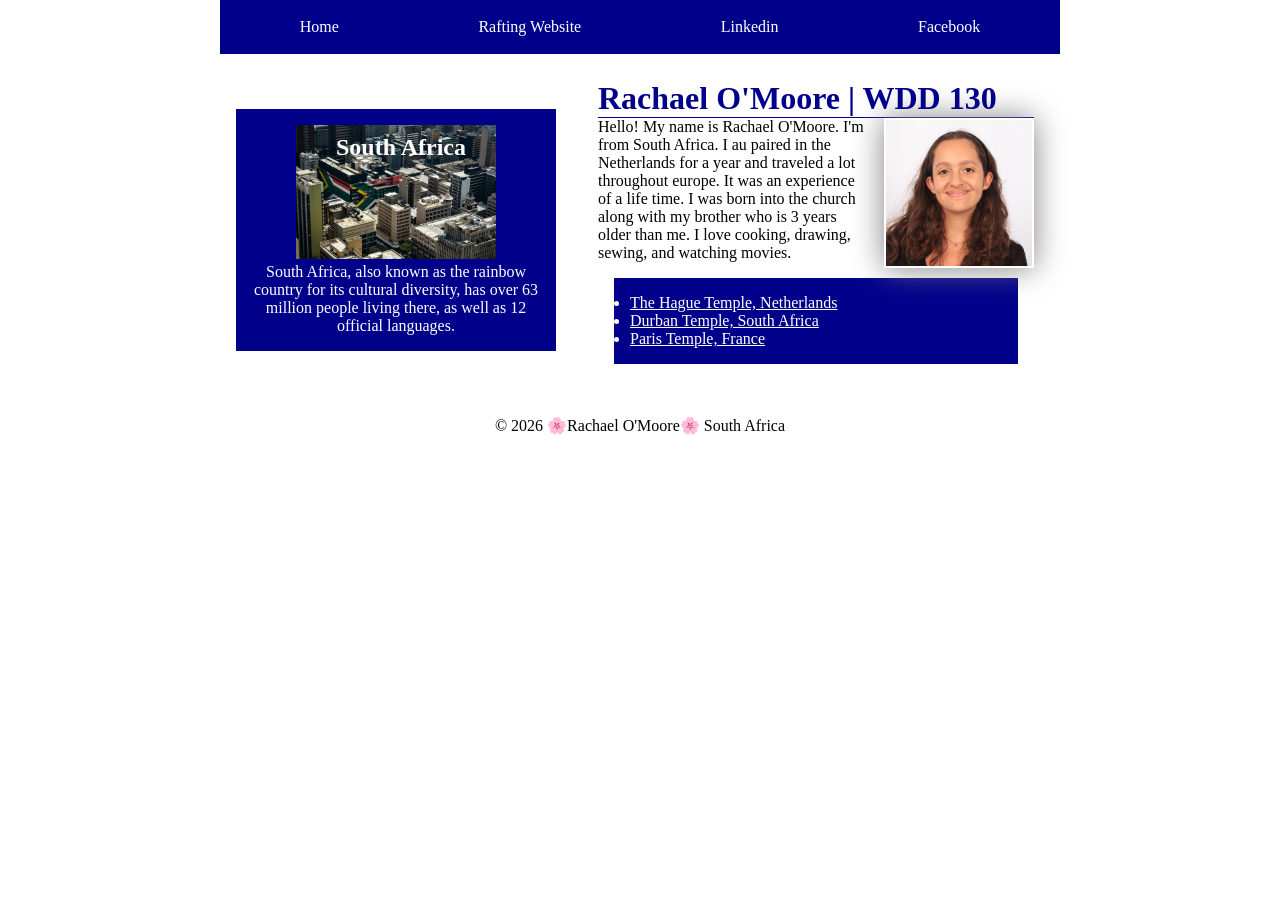
<file: index.html>
<!-- 19 March 2026 -->
<!DOCTYPE html>
<html lang="en">

<head>
    <meta charset="UTF-8">
    <meta name="viewport" content="width=device-width, initial-scale=1.0">
    <title>Rachael O'Moore | WDD 130</title>
    <meta name="description"
      content="Rachael O'Moore, WDD130, My profile home page according to course">
    <meta name="author" content="Rachael O'Moore">
    <link rel="stylesheet" href="styles/styles.css">
</head>

<body>
    <header>
        <nav>
            <a href="#">Home</a>
            <a href="wwr/"> Rafting Website</a>
            <a href="https://linkedin.com."> Linkedin </a>
            <a href="https://facebook.com."> Facebook </a>
        </nav>
    </header>
    <div class="grid">
        <main>
            <h1>Rachael O'Moore | WDD 130</h1>
            <img src="images/profile.jpg" alt="Hello, my name is Rachael O'Moore" width="200">
            <p> Hello! My name is Rachael O'Moore. I'm from South Africa. I au paired in the
                Netherlands
                for
                a year and traveled a lot throughout europe. It was an experience of a life time.
                I was born into the church along with my brother who is 3 years older than me.
                I love cooking, drawing, sewing, and watching movies.
            </p>
            <ul class="box">
                <li><a
                      href="https://www.churchofjesuschrist.org/temples/details/the-hague-netherlands-temple?lang=eng">
                        The Hague Temple, Netherlands</a></li>
                <li><a
                      href="https://www.churchofjesuschrist.org/temples/details/durban-south-africa-temple?lang=eng">
                        Durban Temple, South Africa </a></li>
                <li><a
                      href="https://www.churchofjesuschrist.org/temples/details/paris-france-temple?lang=eng">
                        Paris Temple, France </a></li>
            </ul>
        </main>
        <aside class="box">
            <h2>South Africa</h2>
            <img src="images/south-africa.jpg" alt="South Africa">
            <p>South Africa, also known as the rainbow country for its cultural diversity, has
                over 63
                million people living there, as well as 12 official languages.
            </p>
        </aside>
    </div>
    <footer>
        <p>© 2026 🌸Rachael O'Moore🌸 South Africa</p>
    </footer>
</body>

</html>
</file>
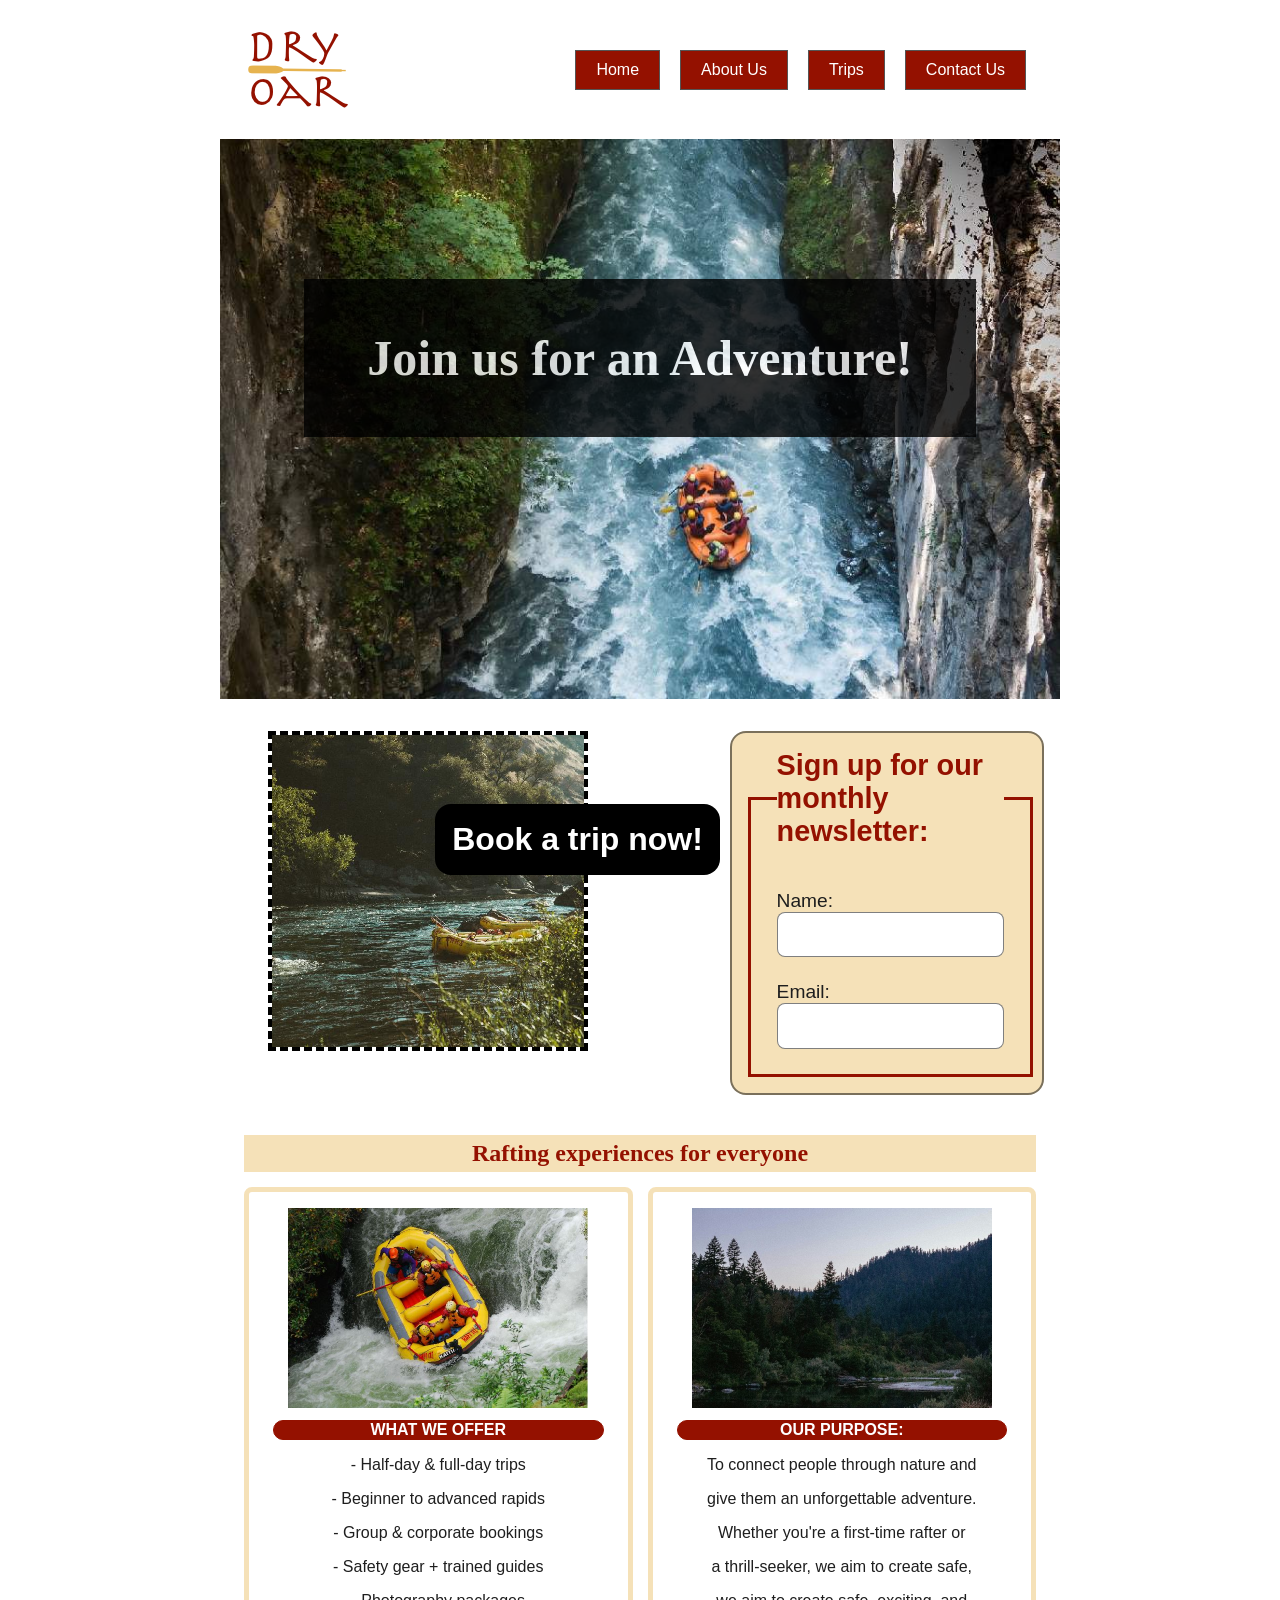
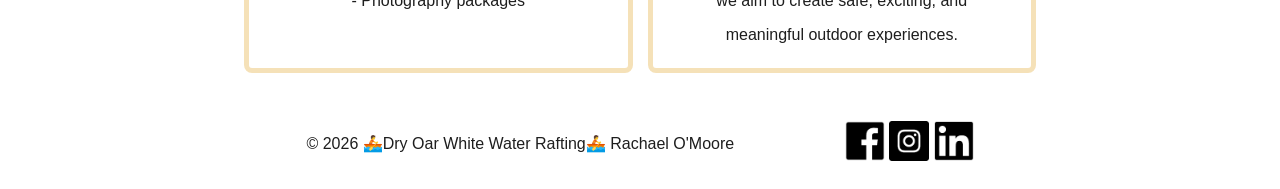
<file: wwr/index.html>
<!DOCTYPE html>
<html lang="en">

<head>
    <meta charset="UTF-8">
    <meta name="viewport" content="width=device-width, initial-scale=1.0">
    <title>Home page Dry Oar</title>
    <meta name="description"
      content="Home page for a website for a white water rafting company.">
    <meta name="author" content="Rachael O'Moore">
    <link rel="stylesheet" href="styles/rafting.css">
</head>

<body>
    <header>
        <nav class="menu">
            <img src="images/wwr-logo.png" alt="wwr logo">
            <a href="index.html">Home</a>
            <a href="about.html">About Us</a>
            <a href="trips.html">Trips</a>
            <a href="contact.html">Contact Us</a>
        </nav>
    </header>
    <main>
        <div class="hero1">
            <img src="images/home-image.jpg" alt="background">
            <h1>Join us for an Adventure!</h1>
        </div>

        <div class="action">
            
            <div class="trip-action">
                <img src="images/trip-action.jpg" alt="call to action image">
                <button onclick="window.location.href='trips.html'">Book a trip now!</button>
            </div>

            <form class="newsletter-form">
            <fieldset>
                <legend>Sign up for our monthly newsletter:</legend>
                <div>
                    <label for="name">Name:</label>
                    <input type="text" id="name" name="name">
                </div>
                <div>
                    <label for="email">Email:</label>
                    <input type="email" id="email" name="email">
                </div>
            </fieldset>
            </form>
        </div>

        <section class="offer">
            <h2>Rafting experiences for everyone</h2>
            <div>
                <figure>
                    <img src="images/rafting-offering.jpg" alt="Offers Image">
                    <figcaption class="captions">WHAT WE OFFER</figcaption>
                </figure>
                <p>- Half-day & full-day trips</p>
                <p>- Beginner to advanced rapids</p>
                <p>- Group & corporate bookings</p>
                <p>- Safety gear + trained guides</p>
                <p>- Photography packages</p>
            </div>
            
            <div>
                <figure>
                    <img src="images/rafting-purpose.jpg" alt="Purpose Image">
                    <figcaption class="captions">OUR PURPOSE:</figcaption>
            </figure>
            <p>To connect people through nature and</p>
                <p>give them an unforgettable adventure.</p>
                <p>Whether you're a first-time rafter or </p>
                <p>a thrill-seeker, we aim to create safe,</p>
                <p>we aim to create safe, exciting, and</p>
                <p>meaningful outdoor experiences.</p>
            </div>
            
        </section>
    </main>

    <footer>
        <p>© 2026 🚣Dry Oar White Water Rafting🚣 Rachael O'Moore</p>
        <nav class="socialmedia">
            <a href="www.facebook.com"> <img src="images/facebook-icon.png" alt="Facebook icon">
            </a>
            <a href="www.instagram.com"> <img src="images/instagram-icon.png" alt="Instagram icon">
            </a>
            <a href="www.linkedin.com"> <img src="images/linkedin-icon.png" alt="Linkedin icon">
            </a>
        </nav>
    </footer>
</body>

</html>
</file>
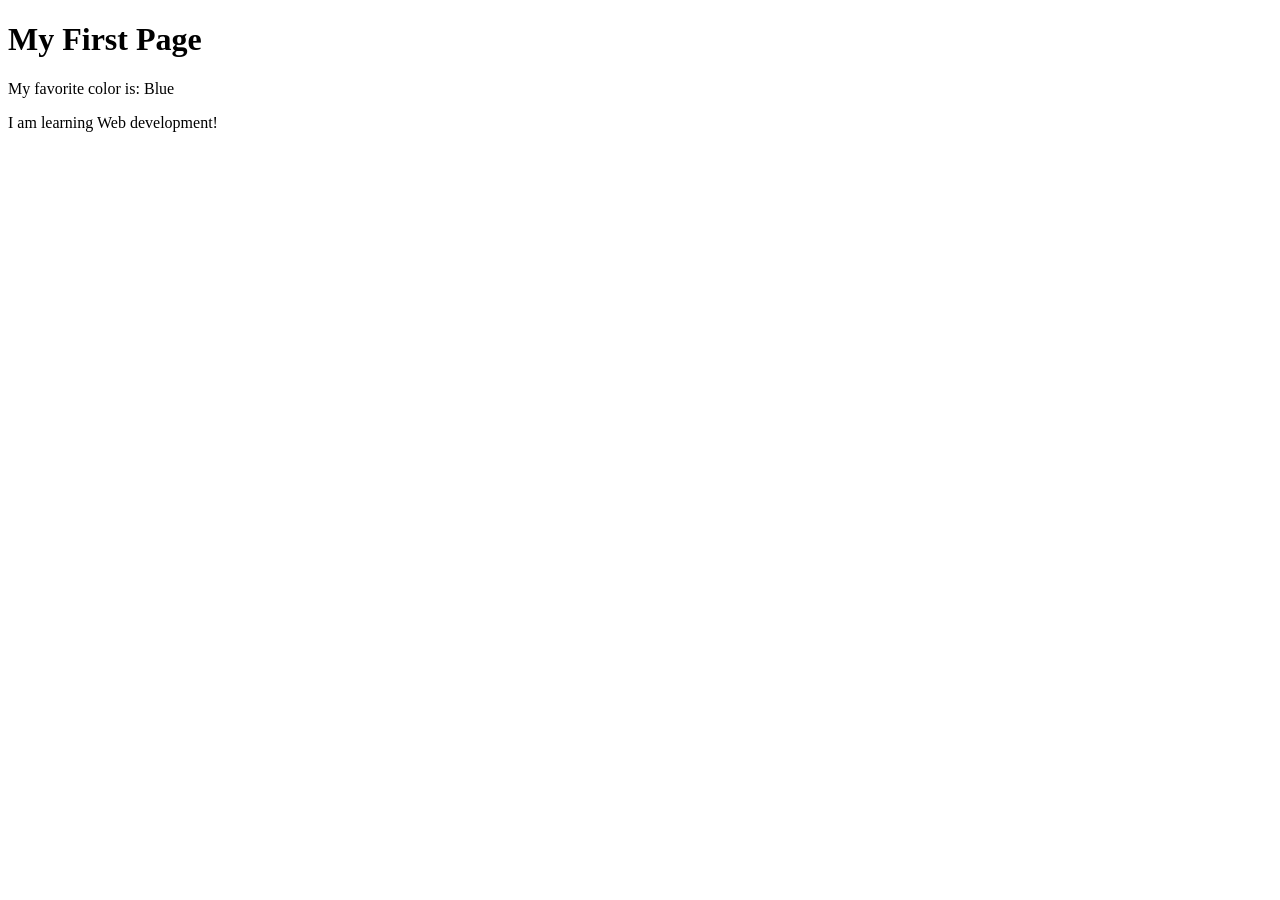
<file: week01/first-page.html>
<!DOCTYPE html>
<html lang="en">

<head>
    <meta charset="UTF-8">
    <meta name="viewport" content="width=device-width, initial-scale=1.0">
    <title>My First Page</title>
</head>

<body>
    <h1>My First Page</h1>
    <p>My favorite color is: Blue</p>
    <p>I am learning Web development!</p>
</body>

</html>
</file>
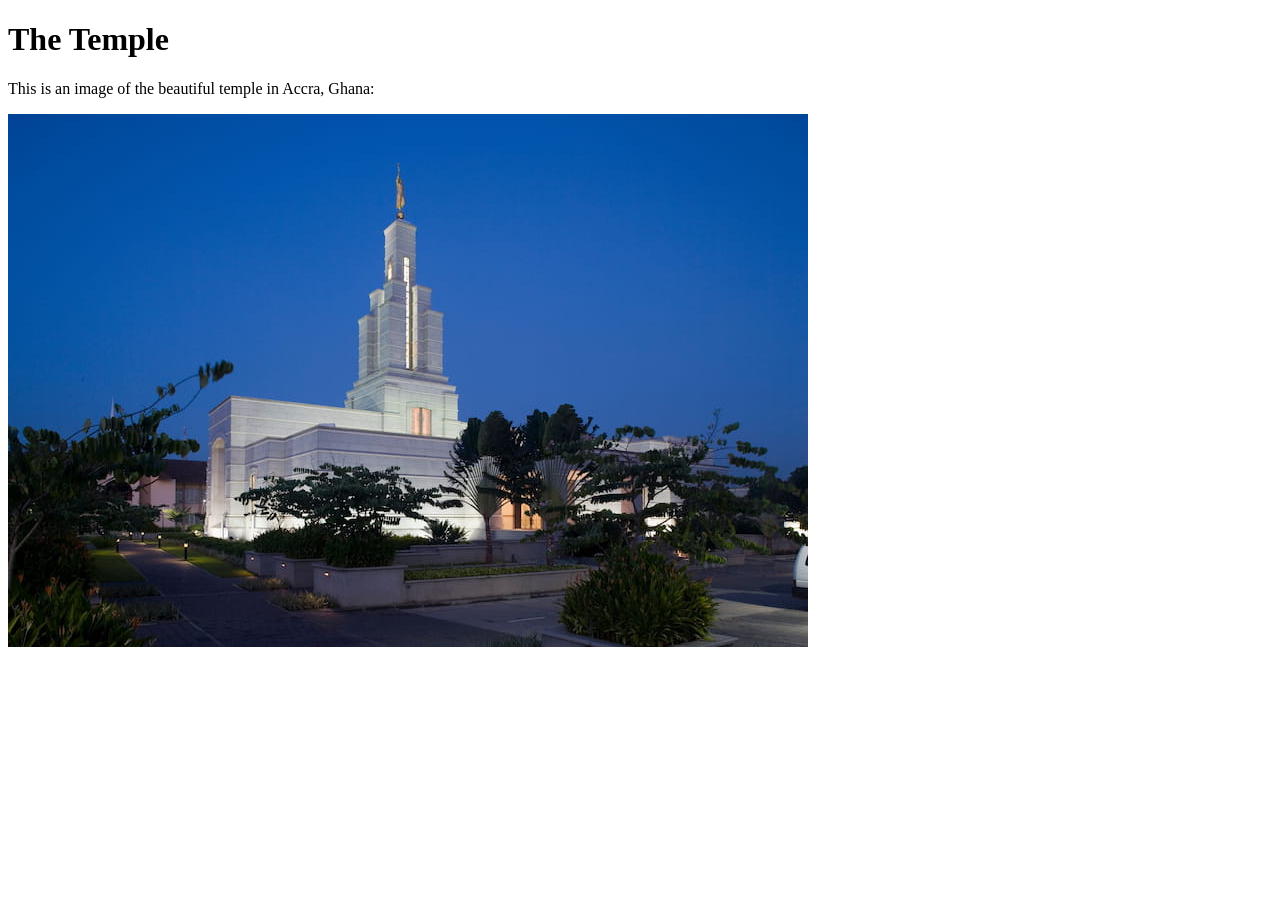
<file: week01/images-solution.html>
<!DOCTYPE html>
<html lang="en">
<head>
    <meta charset="UTF-8">
    <meta name="viewport" content="width=device-width, initial-scale=1.0">
    <title>Temple Image</title>
</head>
<body>
    <h1>The Temple</h1>
    <p>This is an image of the beautiful temple in Accra, Ghana:</p>
    <img src="images/temple-small.jpg" alt="The Accra Ghana Temple">
    
</body>
</html>
</file>
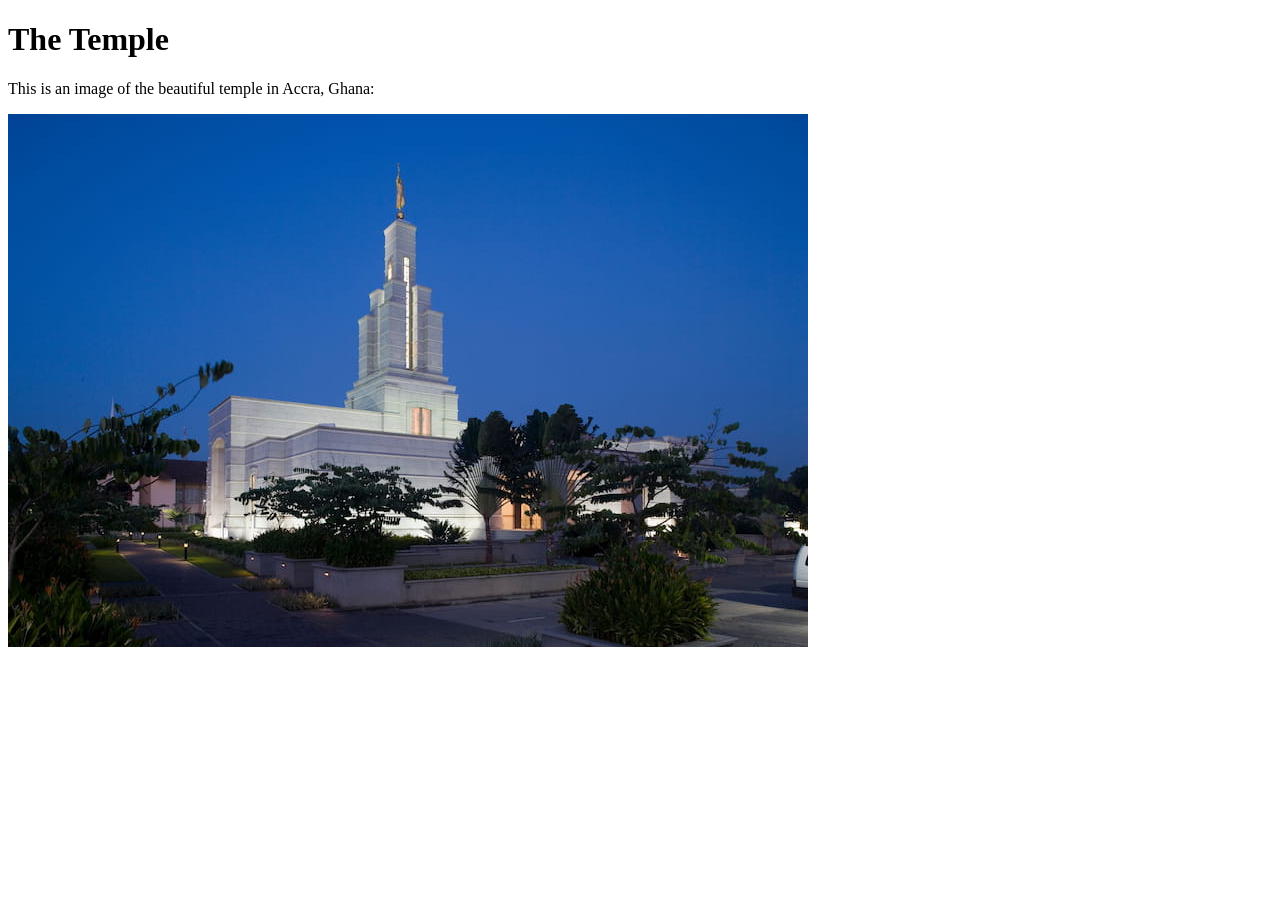
<file: week01/images.html>
<!DOCTYPE html>
<html lang="en">

<head>
    <meta charset="UTF-8">
    <meta name="viewport" content="width=device-width, initial-scale=1.0">
    <title>Temple Image</title>
</head>

<body>
    <h1>The Temple</h1>
    <p>This is an image of the beautiful temple in Accra, Ghana:</p>
    <img src="images/temple-small.jpg" alt="The Accra Ghana Temple">

</body>

</html>
</file>
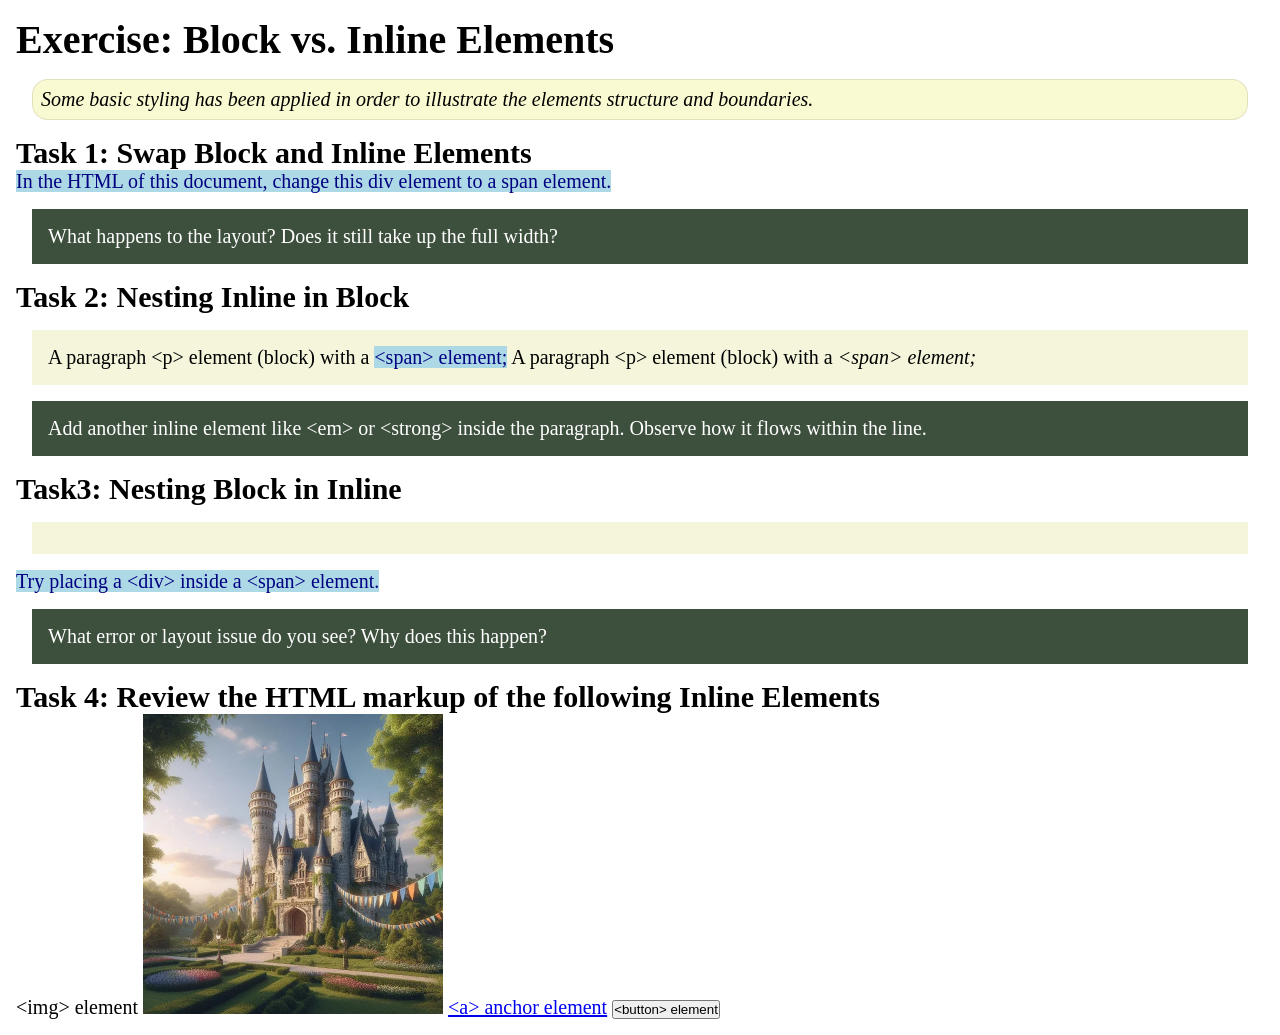
<file: week02/block-vs-inline.html>
<!DOCTYPE html>
<html lang="en">

<head>
    <meta charset="UTF-8">
    <meta name="viewport" content="width=device-width, initial-scale=1.0">
    <title>Exercise: Block vs. Inline Elements</title>
    <link rel="stylesheet" href="styles/block-vs-inline.css">
</head>

<body>
    <main>
        <h1>Exercise: Block vs. Inline Elements</h1>
        <p class="note">Some basic styling has been applied in order to illustrate the elements
            structure and
            boundaries.</p>

        <h2>Task 1: Swap Block and Inline Elements</h2>
        <span>In the HTML of this document, change this div element to a span element.</span>

        <p class="question">What happens to the layout? Does it still take up the full width?</p>

        <h2>Task 2: Nesting Inline in Block</h2>
        <p>A paragraph &lt;p&gt; element (block) with a <span>&lt;span&gt; element;</span>
            A paragraph &lt;p&gt; element (block) with a <em>&lt;span&gt; element;</em></p>
        <p class="question">Add another inline element like &lt;em&gt; or &lt;strong&gt; inside the
            paragraph. Observe
            how it flows within the line.</p>

        <h2>Task3: Nesting Block in Inline</h2>
        <span>
            <div> </div>Try placing a &lt;div&gt; inside a &lt;span&gt; element.
        </span>
        <p class="question">What error or layout issue do you see? Why does this happen?</p>


        <h2>Task 4: Review the HTML markup of the following Inline Elements</h2>
        &lt;img&gt; element
        <img src="images/castle.webp" alt="placeholder image (images are inline)" width="300"
          height="300">
        <a href="https://churchofjesuschrist.org">&lt;a&gt; anchor element</a>
        <button type="button">&lt;button&gt; element</button>
    </main>
</body>

</html>
</file>
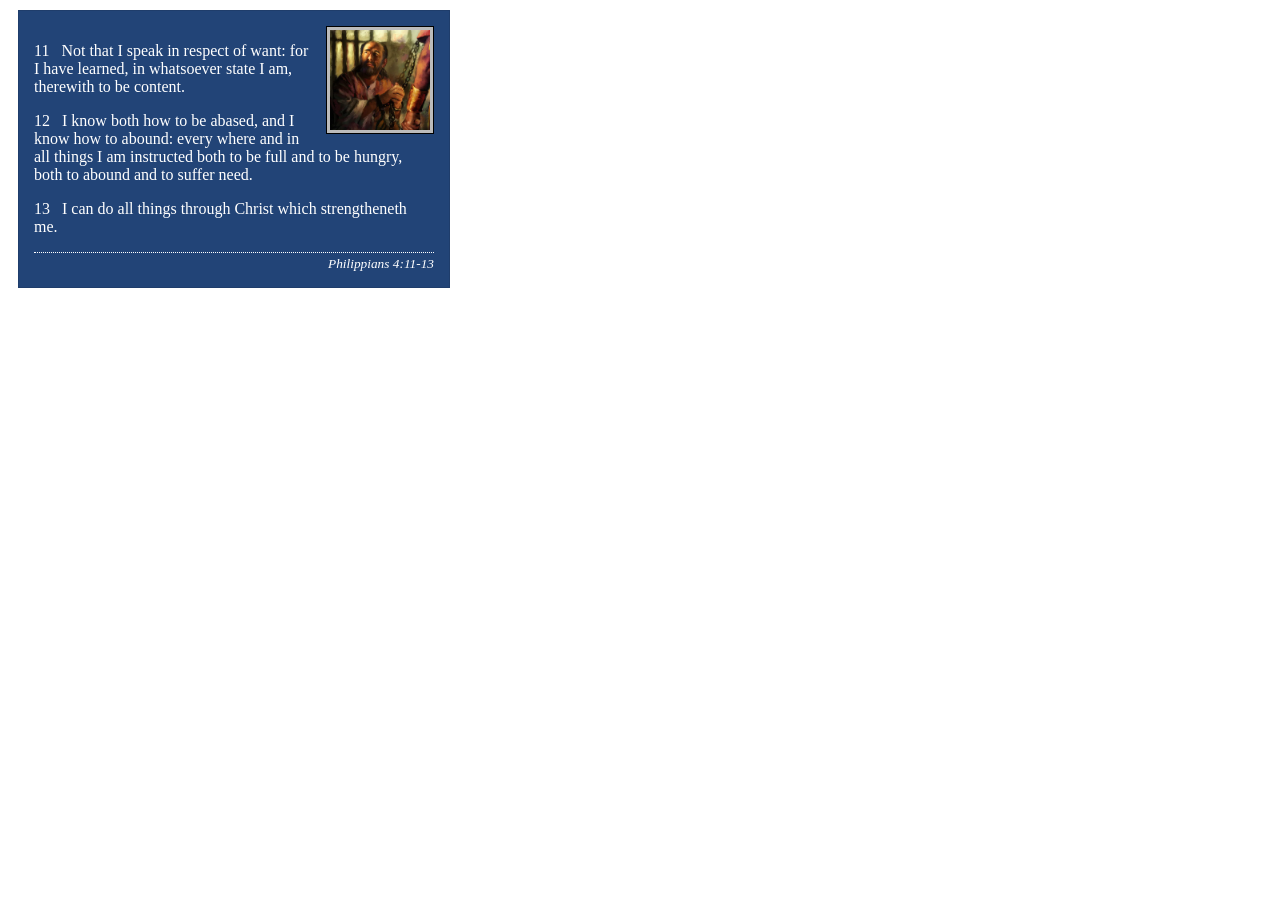
<file: week02/box-model-solution.html>
<!DOCTYPE html>
<html lang="en">
<head>
    <meta charset="UTF-8">
    <meta name="viewport" content="width=device-width, initial-scale=1.0">
    <title>Box Model Activity</title>
    <link rel="stylesheet" href="styles/box-model-solution.css">
</head>
<body>
    <main>
        <div class="callout">
            <img src="images/apostle-paul-imprisoned.webp" alt="Paul the Apostle - Imprisoned in Rome" width="200" height="200">
            <blockquote>
                <p>11 &nbsp; Not that I speak in respect of want: for I have learned, in whatsoever state I am, therewith to be content.</p>
                <p>12 &nbsp; I know both how to be abased, and I know how to abound: every where and in all things I am instructed both to be full and to be hungry, both to abound and to suffer need.</p>
                <p>13 &nbsp; I can do all things through Christ which strengtheneth me.</p>
            </blockquote>
            <cite>Philippians 4:11-13</cite>
        </div>
    </main>
</body>
</html>
</file>
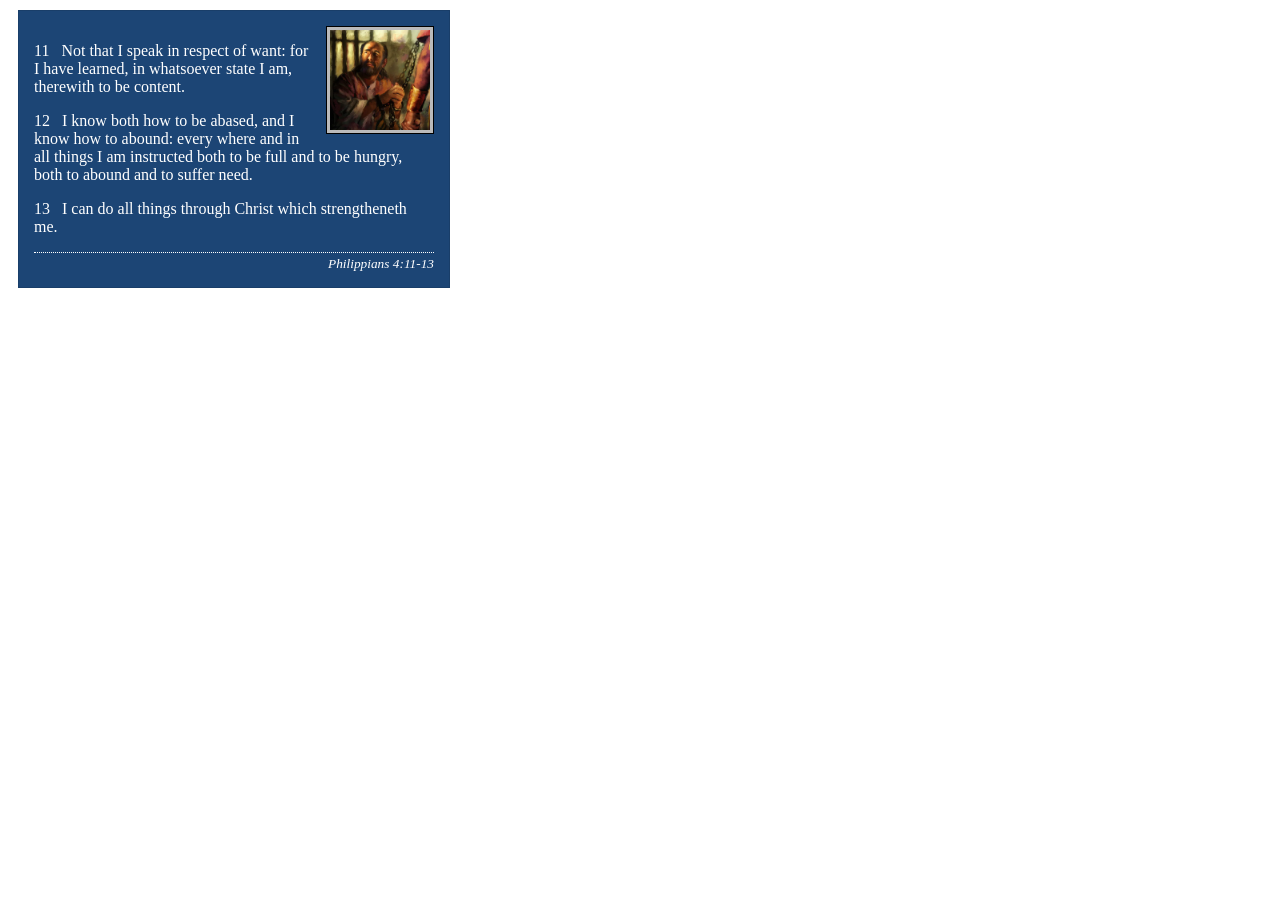
<file: week02/box-model.html>
<!DOCTYPE html>
<html lang="en">

<head>
    <meta charset="UTF-8">
    <meta name="viewport" content="width=device-width, initial-scale=1.0">
    <title>Box Model Activity</title>
    <link rel="stylesheet" href="styles/box-model.css">
</head>

<body>
    <main>
        <div class="callout">
            <img src="images/apostle-paul-imprisoned.webp"
              alt="Paul the Apostle - Imprisoned in Rome" width="200" height="200">
            <blockquote>
                <p>11 &nbsp; Not that I speak in respect of want: for I have learned, in whatsoever
                    state I am, therewith to be content.</p>
                <p>12 &nbsp; I know both how to be abased, and I know how to abound: every where and
                    in all things I am instructed both to be full and to be hungry, both to abound
                    and to suffer need.</p>
                <p>13 &nbsp; I can do all things through Christ which strengtheneth me.</p>
            </blockquote>
            <cite>Philippians 4:11-13</cite>
        </div>
    </main>
</body>

</html>
</file>
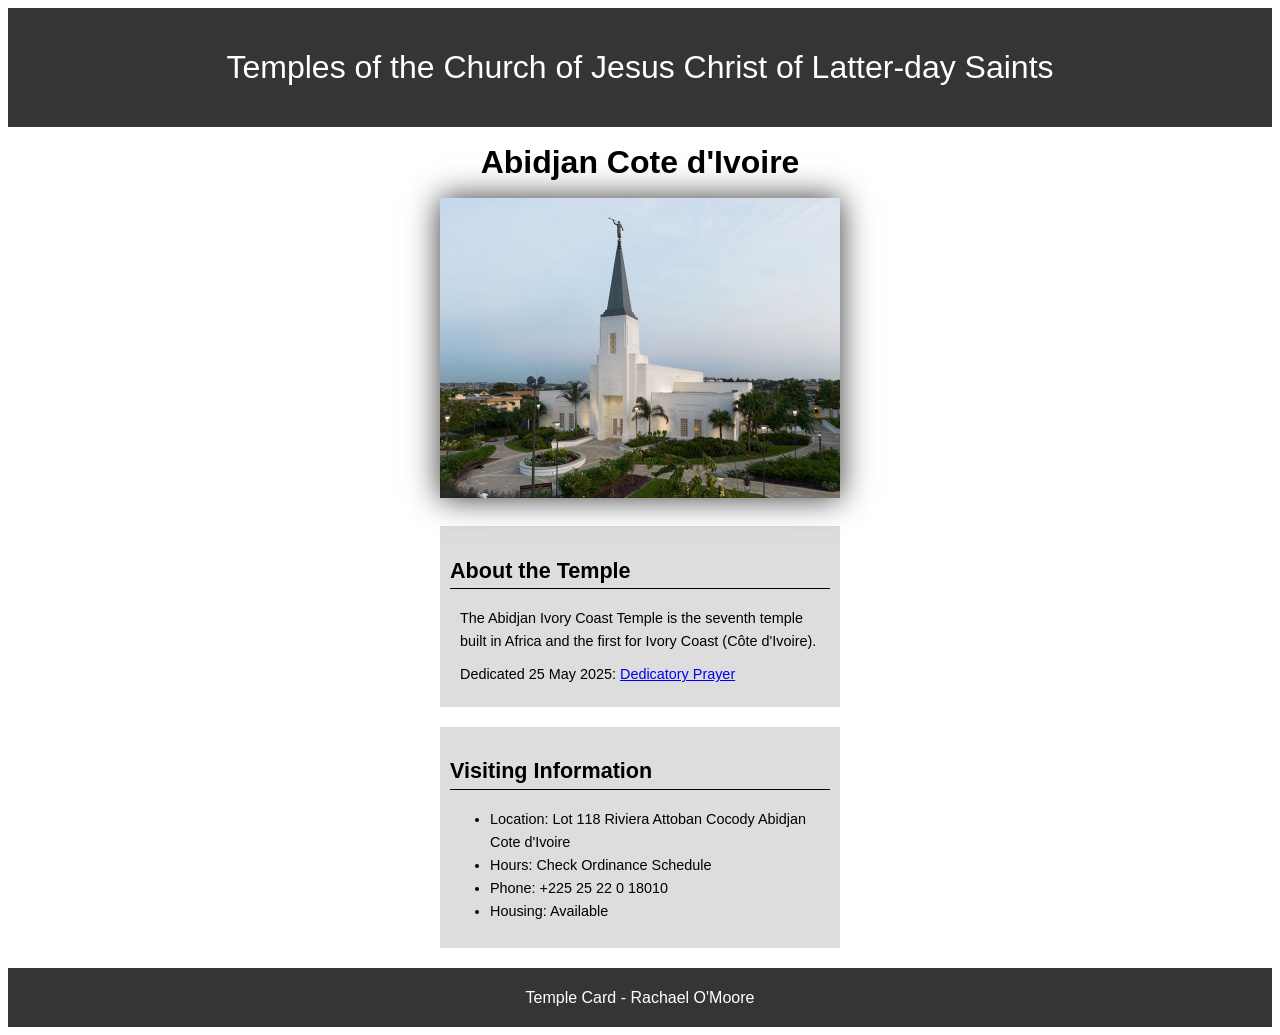
<file: week02/temple.html>
<!DOCTYPE html>
<html lang="en">

<head>
    <meta charset="UTF-8">
    <meta name="viewport" content="width=device-width, initial-scale=1.0">
    <title>Temple Card - Abidjan Cote d'Ivoire</title>
    <link rel="stylesheet" href="styles/temple.css">
</head>

<body>
    <header>
        <p>Temples of the Church of Jesus Christ of Latter-day Saints</p>
    </header>
    <main>
        <h1>Abidjan Cote d'Ivoire</h1>
        <picture>
            <img src="images/abidjan-ivory-coast.jpeg" alt="Abidjan Cote d'Ivoire Temple">
        </picture>
        <section>
            <h2>About the Temple</h2>
            <p>The Abidjan Ivory Coast Temple is the seventh temple built in Africa and the first
                for Ivory Coast (Côte
                d'Ivoire).</p>
            <p>Dedicated 25 May 2025: <a
                  href="https://www.churchofjesuschrist.org/temples/dedicatory-prayer/abidjan-ivory-coast-temple/2025-05-25?lang=eng"
                  target="_blank" rel="noopener noreferrer">Dedicatory Prayer</a></p>
        </section>
        <section>
            <h2>Visiting Information</h2>
            <ul>
                <li>Location: Lot 118 Riviera Attoban Cocody Abidjan Cote d'Ivoire</li>
                <li>Hours: Check Ordinance Schedule</li>
                <li>Phone: +225 25 22 0 18010</li>
                <li>Housing: Available</li>
            </ul>
        </section>
    </main>
    <footer>
        <p>Temple Card - Rachael O'Moore</p>
    </footer>
</body>

</html>
</file>
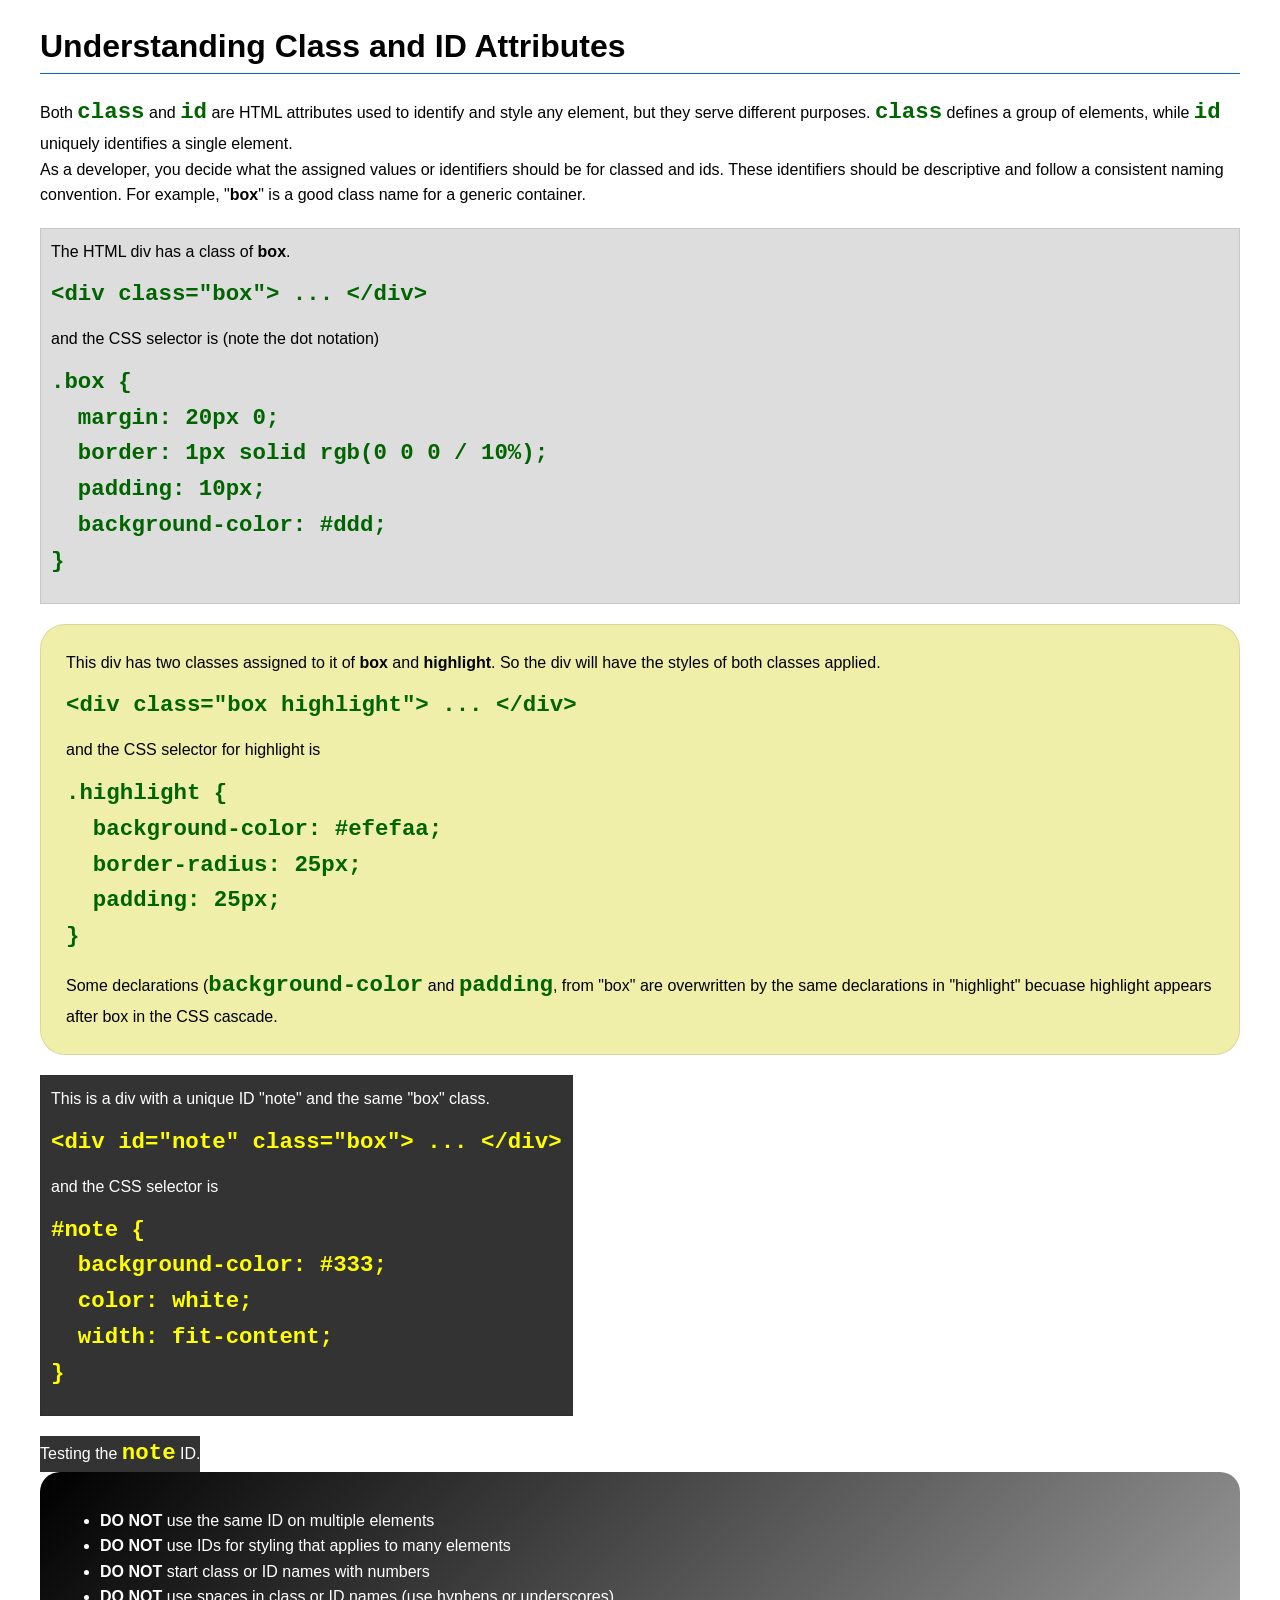
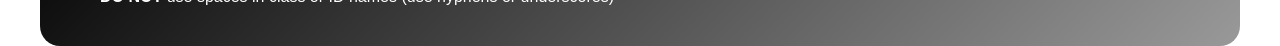
<file: week03/class-and-id.html>
<!DOCTYPE html>
<html lang="en">

<head>
    <meta charset="UTF-8">
    <meta name="viewport" content="width=device-width, initial-scale=1.0">
    <title>Class vs ID Attributes</title>
    <link rel="stylesheet" href="styles/class-and-id.css">
</head>

<body>
    <h1>Understanding Class and ID Attributes</h1>
    <p>Both <code>class</code> and <code>id</code> are HTML attributes used to identify and style
        any element, but they
        serve different purposes. <code>class</code> defines a group of elements, while
        <code>id</code> uniquely
        identifies a single element.
    </p>
    <p>As a developer, you decide what the assigned values or identifiers should be for classed and
        ids. These
        identifiers should be
        descriptive and follow a consistent naming convention. For example, "<strong>box</strong>"
        is a good class name
        for a generic container.</p>
    <div class="box">
        <p>The HTML div has a class of <strong>box</strong>.</p>
        <pre><code class="html">&lt;div class="box"&gt; ... &lt;/div&gt;</code></pre>
        and the CSS selector is (note the dot notation)
        <pre><code class="css">.box {
  margin: 20px 0;
  border: 1px solid rgb(0 0 0 / 10%);
  padding: 10px;
  background-color: #ddd; 
}</code></pre>
    </div>

    <div class="box highlight">
        <p>This div has two classes assigned to it of <strong>box</strong> and
            <strong>highlight</strong>. So the div
            will have the styles of both classes applied.
        </p>
        <pre><code class="html">&lt;div class="box highlight"&gt; ... &lt;/div&gt;</code></pre>
        and the CSS selector for highlight is
        <pre><code class="css">.highlight {
  background-color: #efefaa;
  border-radius: 25px;
  padding: 25px;
}</code></pre>
        <p>Some declarations (<code>background-color</code> and <code>padding</code>, from "box" are
            overwritten by the same declarations in "highlight" becuase highlight appears after box
            in the CSS cascade.</p>
    </div>

    <div id="note" class="box">
        <p>This is a div with a unique ID "note" and the same "box" class.</p>
        <pre><code class="html">&lt;div id="note" class="box"&gt; ... &lt;/div&gt;</code></pre>
        and the CSS selector is
        <pre><code class="css">#note {
  background-color: #333;
  color: white;
  width: fit-content;
}</code></pre>
    </div>

    <div id="note">
        <p>Testing the <code>note</code> ID.</p>
    </div>

    <section id="best-practice">
        <ul>
            <li><strong>DO NOT</strong> use the same ID on multiple elements</li>
            <li><strong>DO NOT</strong> use IDs for styling that applies to many elements</li>
            <li><strong>DO NOT</strong> start class or ID names with numbers</li>
            <li><strong>DO NOT</strong> use spaces in class or ID names (use hyphens or underscores)
            </li>
        </ul>
    </section>


</body>

</html>
</file>
<file: styles/styles.css>
:root {
    --background-color: darkblue;
    --text-color-primary: white;
    --border: 1px solid rgb(0 0 0 /0.1):
}

* {
    margin: 0;
    padding: 0;
    box-sizing: border-box;
}

header,
.grid,
footer {
    max-width: 840px;
    margin: 0 auto;
}

nav {
    background-color: var(--background-color);
    padding: 10px;
    display: flex;
    justify-content: space-around;
    align-items: center;
}

nav a {
    color: var(--text-color-primary);
    display: block;
    padding: 0.5rem;
    text-decoration: none;
}

main {
    max-width: 600px;
    padding: 10px;
}

main a {
    color: white;
}

h1 {
    color: var(--background-color);
    border-bottom: 1px solid var(--background-color);
}

main img {
    width: 150px;
    height: auto;
    border: var(--border);
    padding: 2px;
    box-shadow: 0 0 30px gray;
    float: right;
    margin: 0 0 1rem 1rem;
}

p {
    padding: 0px;
}

main {
    grid-column: 2/3;
    margin: 1rem;
}

aside {
    width: 20rem;
    text-align: center;
    position: relative;
    grid-column: 1/2;
    grid-row: 1/2;
}

aside img {
    width: 200px;
    height: auto;
}

aside h2 {
    position: absolute;
    top: 25px;
    left: 100px;
}

footer {
    margin-top: 10px;
    border-top: var(--border);
    text-align: center;
}

/*Class Selectors*/
.box {
    margin: 1rem;
    border: var(--border);
    padding: 1rem;
    background-color: var(--background-color);
    color: var(--text-color-primary);

}

.grid {
    display: grid;
    align-items: center;
}
</file>
<file: wwr/styles/rafting.css>
:root {
    --primary-color: #000000;
    --secondary-color: #941100;
    --tertiary-color: rgb(230, 179, 79, 0.4);
    --accent1color: #1E1E1E;
    --accent2color: #fff;
    --heading-font: "Oswald", "Georgia", serif;
    --body-font: "Lato", "Helvetica", sans-serif;
}

* {
    margin: 0;
    padding: 0;
    box-sizing: border-box;
}

header {
    display: grid;
}

header nav {
    display: flex;
    align-items: center;
    justify-content: space-between;
}

header nav img {
    margin-right: auto;
}

header nav a {
    padding: 10px 20px;
    margin: 10px;
    border: 1px solid #555;
    text-decoration: none;
    color: var(--accent2color);
    background-color: var(--secondary-color)
}

header,
main,
footer {
    width: 840px;
    margin: 0 auto;
}

body {
    font-family: var(--body-font);
    color: var(--accent1color);
}

h1,
h2 {
    font-family: var(--heading-font);
    color: var(--secondary-color);
    background-color: var(--tertiary-color);
    padding: 5px;
    text-align: center;
}

section img {
    max-width: 300px;
    max-height: 200px;
}

nav,
p,
section,
article {
    margin: 16px;
    padding: 8px;
}

footer {
    display: flex;
    align-items: center;
    justify-content: space-evenly;
}

.hero h1 {
    position: absolute;
    top: 20px;
    width: 100%;
    padding: 16px;
    opacity: 0.7;
    background-color: var(--accent1color);
    color: var(--accent2color);
}

.hero article {
    position: absolute;
    bottom: 10px;
    left: 30px;
    opacity: 0.7;
    background-color: var(--accent1color);
}

.hero article img {
    margin: 10px 10px 0 0;
    float: right;
    width: 150px;
    padding: .3rem;
}

.hero {
    position: relative;
    color: #fff;
}

.hero img {
    display: block;
    width: 100%;
    height: auto;
}

.hero1 {
    position: relative;
    color: #fff;
    margin-bottom: 1rem;
}

.hero1 h1 {
    position: absolute;
    top: 25%;
    left: 10%;
    width: 80%;
    padding: 50px;
    opacity: 0.8;
    background-color: var(--primary-color);
    color: var(--accent2color);
    font-size: 50px;
}

.hero1 img {
    display: block;
    width: 100%;
    height: auto;
}

.history {
    display: grid;
    grid-template-columns: 1fr auto 1fr;
    gap: 20px;
    align-items: center;
}

.history h2 {
    grid-column: 1 / 4;
    margin: 5px;
}

.adventures {
    display: grid;
    grid-template-columns: repeat(5, 1fr);
    gap: 15px;
    text-align: center;
}

.adventures h2 {
    grid-column: 1/6;
    margin: 5px;
}

.offer {
    display: grid;
    grid-template-columns: repeat(2, 1fr);
    gap: 15px;
    text-align: center;
}

.offer h2 {
    grid-column: 1/3;
}

.offer div {
    border: 5px solid var(--tertiary-color);
    border-radius: .5rem;
    padding: 1rem;
}

.offer figcaption {
    font-weight: bolder;
    background-color: var(--secondary-color);
    color: var(--accent2color);
    border: 1px solid var(--secondary-color);
    border-radius: 1rem;
    margin: .5rem;
}

.offer p {
    margin: 0;
}

.info {
    text-align: center;
    font-size: large;
    line-height: 1px;
}

.map-form {
    display: grid;
    grid-template-columns: 1fr 1fr;
}

.map-form iframe {
    max-width: 350px;
    height: 350px;
    margin: 2rem;

}

.map-form form {
    display: flex;
    flex-direction: column;
    font-family: var(--body-font);
    background-color: var(--secondary-color);
    color: var(--accent2color);
    width: 400px;
    padding: 1.5rem;
    gap: 15px;
    margin: 0 auto;
    border: 2px solid rgb(0 0 0/0.5);
    border-radius: 1rem;
}

.map-form form div {
    display: flex;
    flex-direction: row;
    align-items: center;
    gap: 5px;
}

.map-form form textarea {
    padding: 1rem;
}

.action {
    display: grid;
    grid-template-columns: 1fr auto;
    padding: 1rem;
}

.trip-action img {
    width: 25%;
    position: absolute;
    justify-self: start;
    margin-left: 2rem;
    border: 4px dashed var(--primary-color);
}

.trip-action button {
    position: relative;
    left: 70%;
    top: 20%;
    border: 1px solid rgb(0 0 0/0.5);
    border-radius: 1rem;
    padding: 1rem;
    font-size: 200%;
    background-color: var(--primary-color);
    color: var(--accent2color);
    font-weight: 600;
    white-space: nowrap;
}

.trip-action button:hover {
    background-color: var(--accent2color);
    color: var(--primary-color);
}

.newsletter-form {
    display: grid;
    align-items: center;
    width: 60%;
    justify-self: end;
    padding: 1rem;
    border: solid 2px rgb(0 0 0/0.5);
    border-radius: 1rem;
    background-color: var(--tertiary-color);
    font-family: var(--body-font);
}

.newsletter-form fieldset {
    border: 3px solid var(--secondary-color);
    padding: .6rem;
    font-size: larger;
}

.newsletter-form div {
    grid-template-columns: 1fr 1fr;
    margin: .5rem;
    padding: .5rem;
}

.newsletter-form div input {
    padding: .8rem;
}

.newsletter-form legend {
    font-size: 150%;
    margin: 1rem;
    font-weight: bolder;
    color: var(--secondary-color);
}

.trips {
    display: grid;
    grid-template-columns: repeat(4, 1fr);
    grid-template-rows: 1fr 1fr;
    gap: 15px;
    text-align: center;
    background-color: var(--tertiary-color);
}

.trips h1 {
    grid-column: 1/5;
    grid-row: 1/3;
    margin: 5px;
    font-size: 300%;
}

.trips img {
    width: 200px;
    height: 200px;
    align-self: center;
    border: 5px solid var(--tertiary-color);
    border-radius: 2rem;
    margin-top: 1rem;
    margin-bottom: 1rem;
}

.trips figcaption {
    padding: .8rem;
    font-size: 90%;
    font-weight: bolder;
    align-self: center;
    background-color: var(--secondary-color);
    color: var(--accent2color);
    border: 1px solid var(--secondary-color);
    border-radius: 1rem;
    margin-top: 1rem;
    margin-bottom: 1rem;
}

.trips p {
    font-size: 100%;
    font-weight: 800;
    align-self: center;
    background-color: var(--secondary-color);
    color: var(--accent2color);
    padding: 2rem;
    border: 1px solid var(--secondary-color);
    border-radius: 10rem;
}

.trips button {
    position: relative;
    top: 35%;
    right: 5%;
    padding: .5rem;
    background-color: var(--secondary-color);
    color: var(--accent2color);
    font-size: larger;
    font-weight: bolder;
    height: 50px;
}

.trips button:hover {
    background-color: var(--tertiary-color);
    color: var(--primary-color);
}

.trips-table {
    border-collapse: collapse;
    border: 10px solid var(--tertiary-color);
    letter-spacing: 2px;
    justify-self: center;
    background-color: var(--secondary-color);
    margin: 1rem 0;
}

.trips-table th,
td {
    border: 1px solid rgb(160 160 160);
    padding: 8px 12px;
    text-align: center;
    font-size: larger;
    font-weight: bolder;
    color: var(--accent2color);
}

input,
select,
textarea {
    padding: 0.5rem;
    font-size: 1rem;
    border: 1px solid rgb(0 0 0/0.5);
    border-radius: .5rem;
}

input[type="checkbox"] {
    width: 25px;
    height: 25px;
    margin: 1rem;
}

.map-form form button {
    padding: .5rem;
    background-color: var(--accent2color);
    font-size: large;
}

.map-form form button:hover {
    background-color: #d18a80;
}

.radio-group {
    display: grid;
    grid-template-columns: 50px 1fr;
    align-items: center;
    gap: 5px;
}

.radio-options input {
    margin: auto;
    display: flex;
    flex-direction: column;
    gap: 4px;
}

.radio-options label {
    display: flex;
    align-items: center;
    gap: 4px;
    font-size: small;
}

.employee {
    display: grid;
    grid-template-columns: repeat(3, 1fr);
    gap: 15px;
    text-align: center;
    justify-content: space-evenly;
}

.employee img {
    width: 150px;
}

.employee h2 {
    grid-column: 1/4;
}

.socialmedia img {
    width: 40px;
    height: auto;
}

.socialmedia a {
    text-decoration: none;
}
</file>
<file: week02/styles/block-vs-inline.css>
* {
    margin: 0;
    padding: 0;
}

body {
    font-size: 20px;
    margin: 1rem;
}

p,
div {
    background-color: beige;
    margin: 1rem;
    padding: 1rem;
}

span {
    color: navy;
    background-color: lightblue;
}

code {
    margin: 0;
    padding: 0;
    color: green;
    font-size: 1.2rem;
}

.note {
    font-style: italic;
    background-color: lightgoldenrodyellow;
    border-radius: 1rem;
    border: 1px solid rgb(0 0 0 / 10%);
    margin: 1rem;
    padding: .5rem;
}

.question {
    background-color: #3d503d;
    color: #fff;
}
</file>
<file: week02/styles/box-model-solution.css>
.callout {
    max-width: 400px;
    margin: 10px;
    border: 1px solid rgba(0, 0, 0, .1);
    padding: 15px;
    background-color: #247;
    color: #fff;
}

.callout img {
    float: right;
    margin: 0 0 10px 15px;
    border: 1px solid #000;
    padding: 3px;
    background-color: #bbb;
    width: 100px;
    height: auto;

}

blockquote {
    margin: 0;
}

cite {
    display: block;
    border-top: 1px dotted #fff;
    padding-top: 3px;
    text-align: right;
    font-size: smaller;
}
</file>
<file: week02/styles/box-model.css>
.callout {
    max-width: 400px;
    margin: 10px;
    border: 1px solid rgb(0 0 0 / 0.1);
    padding: 15px;
    background-color: #1C4575;
    color: white;
}

.callout img {
    float: right;
    margin: 0 0 10px 15px;
    border: 1px solid #000;
    padding: 3px;
    background-color: #bbb;
    width: 100px;
    height: auto;

}

blockquote {
    margin: 0;
}

cite {
    display: block;
    border-top: 1px dotted #fff;
    padding-top: 3px;
    text-align: right;
    font-size: smaller;
}
</file>
<file: week02/styles/temple.css>
body {
    font-family: Arial, sans-serif;
    line-height: 1.6;
}

header {
    background-color: #353535;
    color: white;
    padding: 2px 0;
    font-size: 2rem;
    text-align: center;
}

h1 {
    margin: 10px;
    text-align: center;
}

h2 {
    border-bottom: 1px solid black;
}

main {
    width: 400px;
    margin: 0 auto;
}

img {
    width: 100%;
    height: auto;
    box-shadow: 0 0 30px #333;
}

section {
    background-color: #DDDDDD;
    padding: 10px;
    margin: 20px 0;
    border: 1px rgb(0 0 0 /1.0);
    font-size: 0.9rem;
}

section p {
    margin: 10px;
}

footer {
    background-color: #353535;
    color: white;
    padding: 1px 0;
    font-size: 1rem;
    text-align: center;
}
</file>
<file: week03/styles/class-and-id.css>
body {
    font-family: Arial, sans-serif;
    line-height: 1.6;
    margin: 0;
    padding: 0 40px;
}

h1 {
    border-bottom: 1px solid rgb(0 110 182);
    padding-bottom: 0;
}



p {
    margin: 0;
}

code {
    color: darkgreen;
    font-weight: 700;
    font-size: 1.4rem;
}

/* Class examples - can be reused */

.box {
    margin: 20px 0;
    border: 1px solid rgb(0 0 0 / 10%);
    padding: 10px;
    background-color: #ddd; /* this is shorthand for #dddddd */
}

.highlight {
    background-color: #efefaa;
    border-radius: 25px;
    padding: 25px;
}

/* ID examples - should be unique */

#note {
    background-color: #333;
    color: white;
    width: fit-content;
}

#note code {
    color: yellow;
}

#best-practice {
    background: linear-gradient(135deg, #000 0%, #999 100%);
    color: white;
    border-radius: 20px;
    padding: 20px
}
</file>
